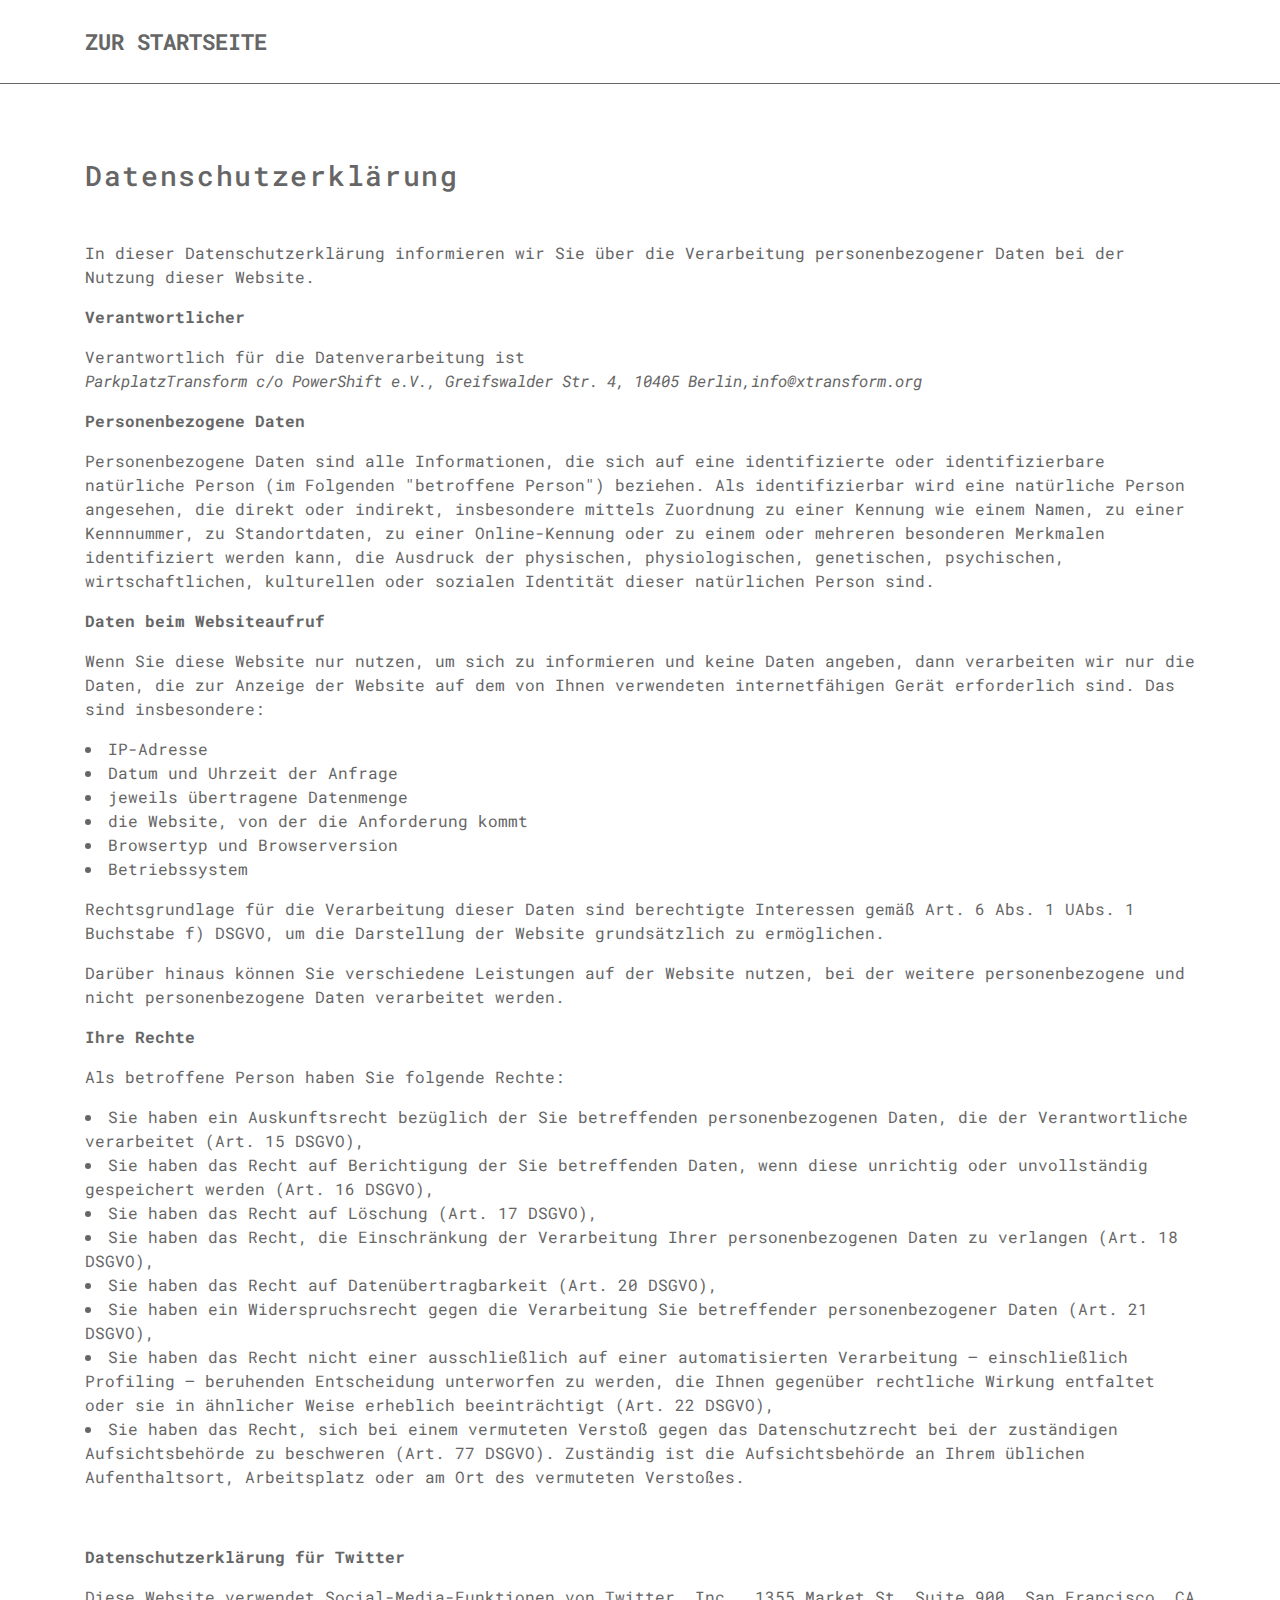
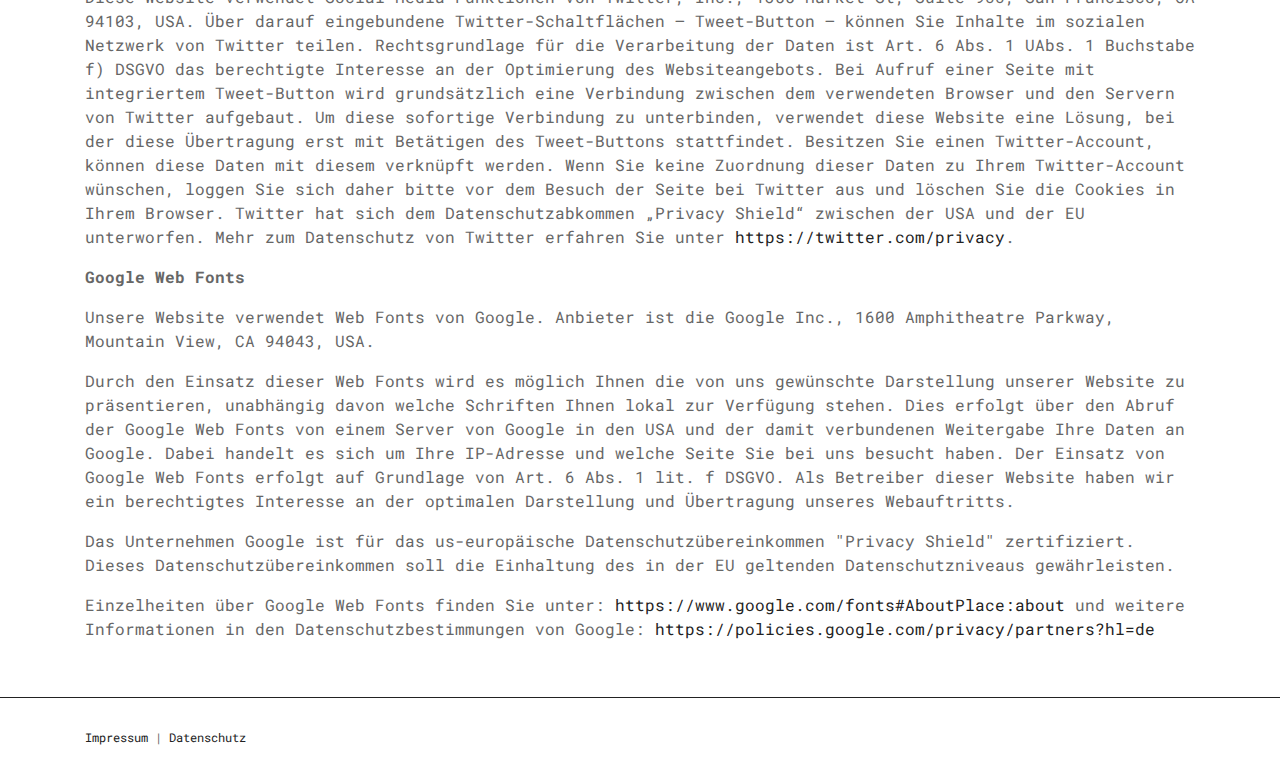
<file: datenschutz.html>
<!DOCTYPE html>
<html lang="en">

<head>
  <meta charset="UTF-8">
  <meta name="viewport" content="width=device-width, initial-scale=1.0">
  <meta http-equiv="X-UA-Compatible" content="ie=edge">
  <title>Parkplatz_transform</title>

  <link href="https://fonts.googleapis.com/css?family=Open+Sans:400,700|Roboto+Mono:400,700&display=swap" rel="stylesheet">

  <script type="text/javascript" src="js/modernizr.custom.js"></script>
  <!-- Bootstrap -->
  <link rel="stylesheet" type="text/css" href="css/bootstrap.css">
  <!-- Stylesheet
    ================================================== -->
  <link rel="stylesheet" type="text/css" href="css/style.css">
  <link rel="stylesheet" type="text/css" href="css/responsive.css">

  <link rel="stylesheet" href="https://use.fontawesome.com/releases/v5.6.3/css/all.css" integrity="sha384-UHRtZLI+pbxtHCWp1t77Bi1L4ZtiqrqD80Kn4Z8NTSRyMA2Fd33n5dQ8lWUE00s/" crossorigin="anonymous">
  <!-- Favicons
    ================================================== -->
  <link rel="apple-touch-icon" sizes="57x57" href="apple-icon-57x57.png">
  <link rel="apple-touch-icon" sizes="60x60" href="apple-icon-60x60.png">
  <link rel="apple-touch-icon" sizes="72x72" href="apple-icon-72x72.png">
  <link rel="apple-touch-icon" sizes="76x76" href="apple-icon-76x76.png">
  <link rel="apple-touch-icon" sizes="114x114" href="apple-icon-114x114.png">
  <link rel="apple-touch-icon" sizes="120x120" href="apple-icon-120x120.png">
  <link rel="apple-touch-icon" sizes="144x144" href="apple-icon-144x144.png">
  <link rel="apple-touch-icon" sizes="152x152" href="apple-icon-152x152.png">
  <link rel="apple-touch-icon" sizes="180x180" href="apple-icon-180x180.png">
  <link rel="icon" type="image/png" sizes="192x192" href="android-icon-192x192.png">
  <link rel="icon" type="image/png" sizes="32x32" href="favicon-32x32.png">
  <link rel="icon" type="image/png" sizes="96x96" href="favicon-96x96.png">
  <link rel="icon" type="image/png" sizes="16x16" href="favicon-16x16.png">

  <meta name="msapplication-TileColor" content="#ffffff">
  <meta name="msapplication-TileImage" content="ms-icon-144x144.png">
  <meta name="theme-color" content="#ffffff">


</head>

<body class="has-navbar">
  <!-- Navigation
  ==========================================-->
  <nav id="tmpl-menu" class="navbar navbar-expand-lg navbar-light fixed-top navbar-default">
    <div class="container">
      <!-- Brand and toggle get grouped for better mobile display -->

      <a class="navbar-brand" href="index.html"><i class="fa fa-arrow-left"></i> Zur Startseite</a>
      <button class="navbar-toggler" type="button" data-toggle="collapse" data-target="#pt-navbar-collapse-1" aria-controls="pt-navbar-collapse-1" aria-expanded="false" aria-label="Toggle navigation">
        <span class="navbar-toggler-icon"></span>
      </button>



      <!-- Collect the nav links, forms, and other content for toggling -->
      <div class="collapse navbar-collapse" id="pt-navbar-collapse-1">
      </div><!-- /.navbar-collapse -->
    </div><!-- /.container-fluid -->
  </nav>
  <!-- Datenschutz
    ==========================================-->
  <div class="tmpl">
    <div class="container mt-5">

      <h1 class="h3 mb-5">Datenschutzerklärung</h1>
      <p>In dieser Datenschutzerklärung informieren wir Sie über die Verarbeitung personenbezogener Daten bei der Nutzung dieser Website.</p>
      <p><strong>Verantwortlicher</strong></p>
      <p>Verantwortlich für die Datenverarbeitung ist<br><em> ParkplatzTransform c/o PowerShift e.V., Greifswalder Str. 4, 10405 Berlin,info@xtransform.org</em></p>
      <p><strong>Personenbezogene Daten</strong></p>
      <p>Personenbezogene Daten sind alle Informationen, die sich auf eine identifizierte oder identifizierbare natürliche Person (im Folgenden "betroffene Person") beziehen. Als identifizierbar wird eine natürliche Person angesehen, die direkt
        oder indirekt, insbesondere mittels Zuordnung zu einer Kennung wie einem Namen, zu einer Kennnummer, zu Standortdaten, zu einer Online-Kennung oder zu einem oder mehreren besonderen Merkmalen identifiziert werden kann, die Ausdruck der
        physischen, physiologischen, genetischen, psychischen, wirtschaftlichen, kulturellen oder sozialen Identität dieser natürlichen Person sind.</p>
      <p><strong>Daten beim Websiteaufruf</strong></p>
      <p>Wenn Sie diese Website nur nutzen, um sich zu informieren und keine Daten angeben, dann verarbeiten wir nur die Daten, die zur Anzeige der Website auf dem von Ihnen verwendeten internetfähigen Gerät erforderlich sind. Das sind
        insbesondere:</p>
      <ul>
        <li>IP-Adresse</li>
        <li>Datum und Uhrzeit der Anfrage</li>
        <li>jeweils übertragene Datenmenge</li>
        <li>die Website, von der die Anforderung kommt</li>
        <li>Browsertyp und Browserversion</li>
        <li>Betriebssystem</li>
      </ul>
      <p>Rechtsgrundlage für die Verarbeitung dieser Daten sind berechtigte Interessen gemäß Art. 6 Abs. 1 UAbs. 1 Buchstabe f) DSGVO, um die Darstellung der Website grundsätzlich zu ermöglichen.</p>
      <p>Darüber hinaus können Sie verschiedene Leistungen auf der Website nutzen, bei der weitere personenbezogene und nicht personenbezogene Daten verarbeitet werden.</p>
      <p><strong>Ihre Rechte</strong></p>
      <p>Als betroffene Person haben Sie folgende Rechte:</p>
      <ul>
        <li>Sie haben ein Auskunftsrecht bezüglich der Sie betreffenden personenbezogenen Daten, die der Verantwortliche verarbeitet (Art. 15 DSGVO),</li>
        <li>Sie haben das Recht auf Berichtigung der Sie betreffenden Daten, wenn diese unrichtig oder unvollständig gespeichert werden (Art. 16 DSGVO),</li>
        <li>Sie haben das Recht auf Löschung (Art. 17 DSGVO),</li>
        <li>Sie haben das Recht, die Einschränkung der Verarbeitung Ihrer personenbezogenen Daten zu verlangen (Art. 18 DSGVO),</li>
        <li>Sie haben das Recht auf Datenübertragbarkeit (Art. 20 DSGVO),</li>
        <li>Sie haben ein Widerspruchsrecht gegen die Verarbeitung Sie betreffender personenbezogener Daten (Art. 21 DSGVO),</li>
        <li>Sie haben das Recht nicht einer ausschließlich auf einer automatisierten Verarbeitung – einschließlich Profiling – beruhenden Entscheidung unterworfen zu werden, die Ihnen gegenüber rechtliche Wirkung entfaltet oder sie in ähnlicher
          Weise erheblich beeinträchtigt (Art. 22 DSGVO),</li>
        <li>Sie haben das Recht, sich bei einem vermuteten Verstoß gegen das Datenschutzrecht bei der zuständigen Aufsichtsbehörde zu beschweren (Art. 77 DSGVO). Zuständig ist die Aufsichtsbehörde an Ihrem üblichen Aufenthaltsort, Arbeitsplatz oder
          am Ort des vermuteten Verstoßes.</li>
      </ul>
      <p><br></p>
      </p><p><strong>Datenschutzerklärung für Twitter</strong></p><p>Diese Website verwendet Social-Media-Funktionen von Twitter, Inc., 1355 Market St, Suite 900, San Francisco, CA 94103, USA. Über darauf eingebundene Twitter-Schaltflächen –
        Tweet-Button – können Sie Inhalte im sozialen Netzwerk von Twitter teilen. Rechtsgrundlage für die Verarbeitung der Daten ist Art. 6 Abs. 1 UAbs. 1 Buchstabe f) DSGVO das berechtigte Interesse an der Optimierung des Websiteangebots. Bei
        Aufruf einer Seite mit integriertem Tweet-Button wird grundsätzlich eine Verbindung zwischen dem verwendeten Browser und den Servern von Twitter aufgebaut. Um diese sofortige Verbindung zu unterbinden, verwendet diese Website eine Lösung, bei
        der diese Übertragung erst mit Betätigen des Tweet-Buttons stattfindet. Besitzen Sie einen Twitter-Account, können diese Daten mit diesem verknüpft werden. Wenn Sie keine Zuordnung dieser Daten zu Ihrem Twitter-Account wünschen, loggen Sie
        sich daher bitte vor dem Besuch der Seite bei Twitter aus und löschen Sie die Cookies in Ihrem Browser. Twitter hat sich dem Datenschutzabkommen „Privacy Shield“ zwischen der USA und der EU unterworfen. Mehr zum Datenschutz von Twitter
        erfahren Sie unter <a href="https://twitter.com/privacy">https://twitter.com/privacy</a>.</p>

      <p><strong>Google Web Fonts</strong></p>
      <p>Unsere Website verwendet Web Fonts von Google. Anbieter ist die Google Inc., 1600 Amphitheatre Parkway, Mountain View, CA 94043, USA.</p>
      <p>Durch den Einsatz dieser Web Fonts wird es möglich Ihnen die von uns gewünschte Darstellung unserer Website zu präsentieren, unabhängig davon welche Schriften Ihnen lokal zur Verfügung stehen. Dies erfolgt über den Abruf der Google Web Fonts
        von einem Server von Google in den USA und der damit verbundenen Weitergabe Ihre Daten an Google. Dabei handelt es sich um Ihre IP-Adresse und welche Seite Sie bei uns besucht haben. Der Einsatz von Google Web Fonts erfolgt auf Grundlage von
        Art. 6 Abs. 1 lit. f DSGVO. Als Betreiber dieser Website haben wir ein berechtigtes Interesse an der optimalen Darstellung und Übertragung unseres Webauftritts.</p>
      <p>Das Unternehmen Google ist für das us-europäische Datenschutzübereinkommen "Privacy Shield" zertifiziert. Dieses Datenschutzübereinkommen soll die Einhaltung des in der EU geltenden Datenschutzniveaus gewährleisten.</p>
      <p>Einzelheiten über Google Web Fonts finden Sie unter: <a href="https://www.google.com/fonts#AboutPlace:about">https://www.google.com/fonts#AboutPlace:about</a> und weitere Informationen in den Datenschutzbestimmungen von Google: <a
          href="https://policies.google.com/privacy/partners?hl=de">https://policies.google.com/privacy/partners?hl=de</a></p>
    </div>
  </div>
  <nav id="footer">
    <div class="container">
      <div class="pull-left fnav">
        <p><a href="impressum.html">Impressum</a> | <a href="datenschutz.html">Datenschutz</a></p>
      </div>
      <div class="pull-right fnav">
        <ul class="footer-social">
        </ul>
      </div>
    </div>
  </nav>
  <!-- vuejs -->
  <script type="text/javascript" src="js/vue.js"></script>
  <script type="text/javascript" src="js/vue-resource.js"></script>
  <script type="text/javascript" src="js/vue-router.js"></script>
  <!-- jQuery (necessary for Bootstrap's JavaScript plugins) -->
  <script src="https://ajax.googleapis.com/ajax/libs/jquery/1.11.1/jquery.min.js"></script>
  <script type="text/javascript" src="js/jquery.1.11.1.js"></script>
  <!-- Include all compiled plugins (below), or include individual files as needed -->
  <script type="text/javascript" src="js/bootstrap.js"></script>
  <script type="text/javascript" src="js/SmoothScroll.js"></script>
  <script type="text/javascript" src="js/jquery.isotope.js"></script>
  <script type="text/javascript" src="js/app.js"></script>

  <!-- Javascripts
================================================== -->
  <script type="text/javascript" src="js/main.js"></script>
  <!-- <script type="text/javascript">
$(function() {
  $('[data-toggle="tooltip"]')
    .tooltip({
      html: true
    });
})
</script> -->
</body>

</html>
</file>
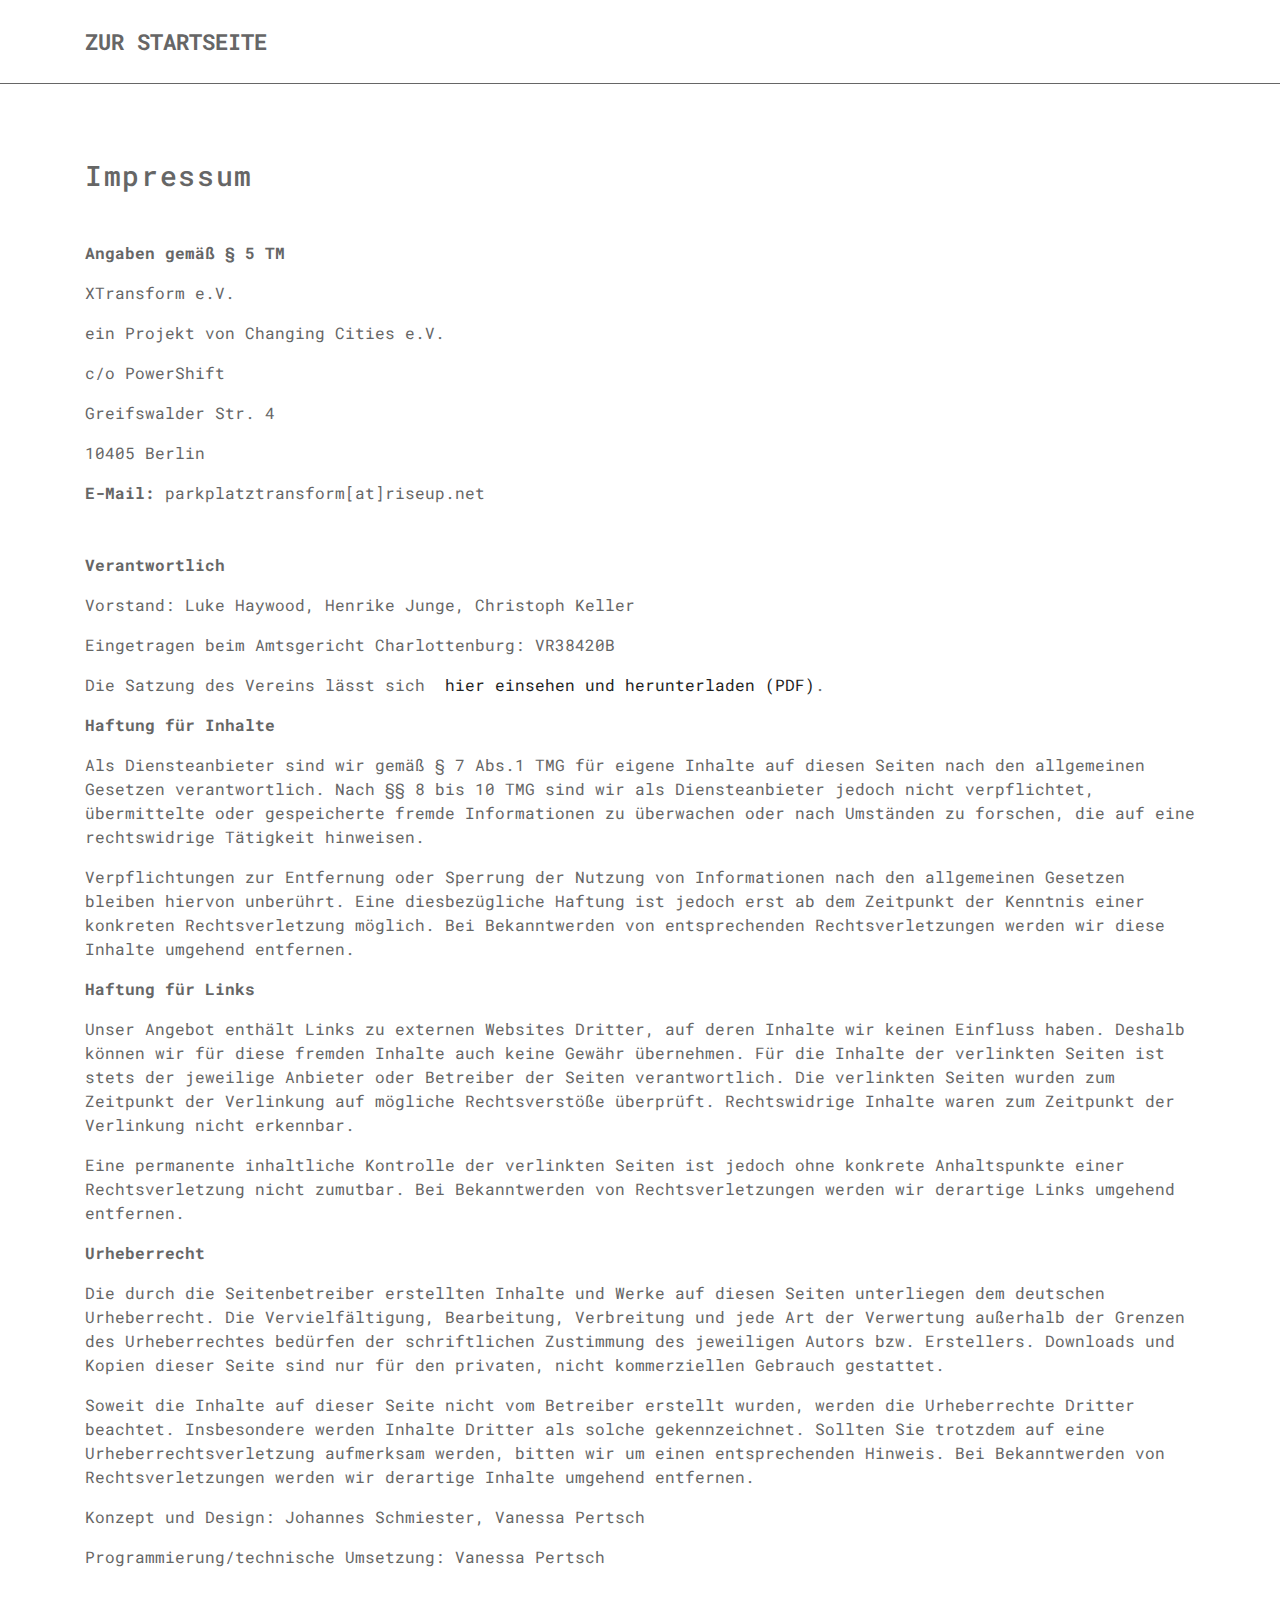
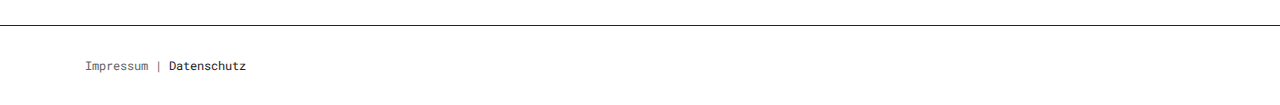
<file: impressum.html>
<!DOCTYPE html>
<html lang="en">
  <head>
    <meta charset="UTF-8" />
    <meta name="viewport" content="width=device-width, initial-scale=1.0" />
    <meta http-equiv="X-UA-Compatible" content="ie=edge" />
    <title>Parkplatz_transform</title>

    <link
      href="https://fonts.googleapis.com/css?family=Open+Sans:400,700|Roboto+Mono:400,700&display=swap"
      rel="stylesheet"
    />

    <script type="text/javascript" src="js/modernizr.custom.js"></script>
    <!-- Bootstrap -->
    <link rel="stylesheet" type="text/css" href="css/bootstrap.css" />
    <!-- Stylesheet
    ================================================== -->
    <link rel="stylesheet" type="text/css" href="css/style.css" />
    <link rel="stylesheet" type="text/css" href="css/responsive.css" />

    <link
      rel="stylesheet"
      href="https://use.fontawesome.com/releases/v5.6.3/css/all.css"
      integrity="sha384-UHRtZLI+pbxtHCWp1t77Bi1L4ZtiqrqD80Kn4Z8NTSRyMA2Fd33n5dQ8lWUE00s/"
      crossorigin="anonymous"
    />
    <!-- Favicons
    ================================================== -->
    <link rel="apple-touch-icon" sizes="57x57" href="apple-icon-57x57.png" />
    <link rel="apple-touch-icon" sizes="60x60" href="apple-icon-60x60.png" />
    <link rel="apple-touch-icon" sizes="72x72" href="apple-icon-72x72.png" />
    <link rel="apple-touch-icon" sizes="76x76" href="apple-icon-76x76.png" />
    <link
      rel="apple-touch-icon"
      sizes="114x114"
      href="apple-icon-114x114.png"
    />
    <link
      rel="apple-touch-icon"
      sizes="120x120"
      href="apple-icon-120x120.png"
    />
    <link
      rel="apple-touch-icon"
      sizes="144x144"
      href="apple-icon-144x144.png"
    />
    <link
      rel="apple-touch-icon"
      sizes="152x152"
      href="apple-icon-152x152.png"
    />
    <link
      rel="apple-touch-icon"
      sizes="180x180"
      href="apple-icon-180x180.png"
    />
    <link
      rel="icon"
      type="image/png"
      sizes="192x192"
      href="android-icon-192x192.png"
    />
    <link rel="icon" type="image/png" sizes="32x32" href="favicon-32x32.png" />
    <link rel="icon" type="image/png" sizes="96x96" href="favicon-96x96.png" />
    <link rel="icon" type="image/png" sizes="16x16" href="favicon-16x16.png" />
    <meta name="msapplication-TileColor" content="#ffffff" />
    <meta name="msapplication-TileImage" content="ms-icon-144x144.png" />
    <meta name="theme-color" content="#ffffff" />
  </head>

  <body class="has-navbar">
    <!-- Navigation
  ==========================================-->
    <nav
      id="tmpl-menu"
      class="navbar navbar-expand-lg navbar-light fixed-top navbar-default"
    >
      <div class="container">
        <!-- Brand and toggle get grouped for better mobile display -->

        <a class="navbar-brand" href="index.html"
          ><i class="fa fa-arrow-left"></i> Zur Startseite</a
        >
        <button
          class="navbar-toggler"
          type="button"
          data-toggle="collapse"
          data-target="#pt-navbar-collapse-1"
          aria-controls="pt-navbar-collapse-1"
          aria-expanded="false"
          aria-label="Toggle navigation"
        >
          <span class="navbar-toggler-icon"></span>
        </button>

        <!-- Collect the nav links, forms, and other content for toggling -->
        <div class="collapse navbar-collapse" id="pt-navbar-collapse-1"></div>
        <!-- /.navbar-collapse -->
      </div>
      <!-- /.container-fluid -->
    </nav>
    <!-- Datenschutz
    ==========================================-->
    <div class="tmpl">
      <div class="container mt-5">
        <h1 class="h3 mb-5">Impressum</h1>
        <p><strong>Angaben gemäß § 5 TM</strong></p>
        <p>XTransform e.V.</p>
        <p>ein Projekt von Changing Cities e.V.</p>
        <p>c/o PowerShift</p>
        <p>Greifswalder Str. 4</p>
        <p>10405 Berlin</p>
        <p><strong>E-Mail:</strong> parkplatztransform[at]riseup.net</p>
      </div>
      <div class="container mt-5">
        <p><strong>Verantwortlich</strong></p>
        <p>Vorstand: Luke Haywood, Henrike Junge, Christoph Keller</p>
        <p>Eingetragen beim Amtsgericht Charlottenburg: VR38420B</p>
        <p>
          Die Satzung des Vereins lässt sich <a
            href="images/Satzung-X-Tranform.pdf"
          >
            hier einsehen und herunterladen (PDF)</a
          >.
        </p>

        <p><strong>Haftung für Inhalte</strong></p>

        <p>
          Als Diensteanbieter sind wir gemäß § 7 Abs.1 TMG für eigene Inhalte
          auf diesen Seiten nach den allgemeinen Gesetzen verantwortlich. Nach
          §§ 8 bis 10 TMG sind wir als Diensteanbieter jedoch nicht
          verpflichtet, übermittelte oder gespeicherte fremde Informationen zu
          überwachen oder nach Umständen zu forschen, die auf eine rechtswidrige
          Tätigkeit hinweisen.
        </p>
        <p>
          Verpflichtungen zur Entfernung oder Sperrung der Nutzung von
          Informationen nach den allgemeinen Gesetzen bleiben hiervon unberührt.
          Eine diesbezügliche Haftung ist jedoch erst ab dem Zeitpunkt der
          Kenntnis einer konkreten Rechtsverletzung möglich. Bei Bekanntwerden
          von entsprechenden Rechtsverletzungen werden wir diese Inhalte
          umgehend entfernen.
        </p>

        <p><strong>Haftung für Links </strong></p>
        <p>
          Unser Angebot enthält Links zu externen Websites Dritter, auf deren
          Inhalte wir keinen Einfluss haben. Deshalb können wir für diese
          fremden Inhalte auch keine Gewähr übernehmen. Für die Inhalte der
          verlinkten Seiten ist stets der jeweilige Anbieter oder Betreiber der
          Seiten verantwortlich. Die verlinkten Seiten wurden zum Zeitpunkt der
          Verlinkung auf mögliche Rechtsverstöße überprüft. Rechtswidrige
          Inhalte waren zum Zeitpunkt der Verlinkung nicht erkennbar.
        </p>
        <p>
          Eine permanente inhaltliche Kontrolle der verlinkten Seiten ist jedoch
          ohne konkrete Anhaltspunkte einer Rechtsverletzung nicht zumutbar. Bei
          Bekanntwerden von Rechtsverletzungen werden wir derartige Links
          umgehend entfernen.
        </p>

        <p><strong>Urheberrecht</strong></p>

        <p>
          Die durch die Seitenbetreiber erstellten Inhalte und Werke auf diesen
          Seiten unterliegen dem deutschen Urheberrecht. Die Vervielfältigung,
          Bearbeitung, Verbreitung und jede Art der Verwertung außerhalb der
          Grenzen des Urheberrechtes bedürfen der schriftlichen Zustimmung des
          jeweiligen Autors bzw. Erstellers. Downloads und Kopien dieser Seite
          sind nur für den privaten, nicht kommerziellen Gebrauch gestattet.
        </p>
        <p>
          Soweit die Inhalte auf dieser Seite nicht vom Betreiber erstellt
          wurden, werden die Urheberrechte Dritter beachtet. Insbesondere werden
          Inhalte Dritter als solche gekennzeichnet. Sollten Sie trotzdem auf
          eine Urheberrechtsverletzung aufmerksam werden, bitten wir um einen
          entsprechenden Hinweis. Bei Bekanntwerden von Rechtsverletzungen
          werden wir derartige Inhalte umgehend entfernen.
        </p>

        <hr />
        <p>Konzept und Design: Johannes Schmiester, Vanessa Pertsch</p>
        <p>Programmierung/technische Umsetzung: Vanessa Pertsch</p>
      </div>
    </div>
    <nav id="footer">
      <div class="container">
        <div class="pull-left fnav">
          <p>
            <a href="impressum.html"></a>Impressum |
            <a href="datenschutz.html">Datenschutz</a>
          </p>
        </div>
        <div class="pull-right fnav">
          <ul class="footer-social"></ul>
        </div>
      </div>
    </nav>
    <!-- vuejs -->
    <script type="text/javascript" src="js/vue.js"></script>
    <script type="text/javascript" src="js/vue-resource.js"></script>
    <script type="text/javascript" src="js/vue-router.js"></script>
    <!-- jQuery (necessary for Bootstrap's JavaScript plugins) -->
    <script src="https://ajax.googleapis.com/ajax/libs/jquery/1.11.1/jquery.min.js"></script>
    <script type="text/javascript" src="js/jquery.1.11.1.js"></script>
    <!-- Include all compiled plugins (below), or include individual files as needed -->
    <script type="text/javascript" src="js/bootstrap.js"></script>
    <script type="text/javascript" src="js/SmoothScroll.js"></script>
    <script type="text/javascript" src="js/jquery.isotope.js"></script>
    <script type="text/javascript" src="js/app.js"></script>

    <!-- Javascripts
================================================== -->
    <script type="text/javascript" src="js/main.js"></script>
    <!-- <script type="text/javascript">
$(function() {
  $('[data-toggle="tooltip"]')
    .tooltip({
      html: true
    });
})
</script> -->
  </body>
</html>
</file>
<file: css/style.css>
body, html {
  font-family: 'Roboto Mono', monospace;
  text-rendering: optimizeLegibility !important;
  -webkit-font-smoothing: antialiased !important;
  color: #666666;
  font-size: 16px;
}

h1 {
  font-family: 'Open Sans', sans-serif;
  letter-spacing: normal;
  font-size: 48px;
  letter-spacing: 0.06em;
}

h1 strong {
  font-family: 'Open Sans', sans-serif;
  font-weight: 900;
}

h2 {
  font-family: 'Open Sans', sans-serif;
  text-transform: uppercase;
  line-height: 20px;
  margin: 0;
  color: #666666 !important;
  letter-spacing: 0.06em;
}

h3 {
  font-family: 'Open Sans', sans-serif;
  font-size: 18px;
  font-weight: 900;
}

h4 {
  font-family: 'Open Sans', sans-serif;
  text-transform: uppercase;
  letter-spacing: 0.06em;
}

h5 {
  font-family: 'Open Sans', sans-serif;
  text-transform: uppercase;
  letter-spacing: 0.06em;
  font-weight: 700;
  line-height: 20px;
}

p {
  font-size: 16px;
}

hr {
  border-top: none;
}

p.intro {
  font-size: 18px;
  margin: 12px 0 0;
  line-height: 24px;
}

a {
  color: #222;;
}

a:hover,
a:focus {
  text-decoration: none;
  color: #363636;
}

.clearfix {
  display: inline-block;
}

* html .clearfix {
  height: 1%;
}

.clearfix {
  display: block;
}

ul, ol {
  padding: 0;
  webkit-padding: 0;
  moz-padding: 0;
}

/* Navigation */
#tmpl-menu {
  padding: 20px;
  transition: all 0.8s;
}

#tmpl-menu.navbar-default {
  background-color: #ffffff;
  border-bottom: 1px solid #666666;
}

#tmpl-menu a.navbar-brand {
  text-transform: uppercase;
  font-size: 22px;
  color: #666666;
  font-weight: 900;
}


#tmpl-menu.navbar-default .navbar-nav>li>a,
#tmpl-menu.navbar-inverse .navbar-nav>li>a {
  text-transform: uppercase;
  color: #666666;
  font-size: 16px;
  letter-spacing: 1px;
}

.on {
  background-color: #ffffff !important;
  padding: 0 !important;
}

.logo-image {
  width: 35px;
  height: 35px;
  margin-right: 0.5rem;
  margin-left: 0.5rem;
  overflow: hidden;
  display: inline-block;
}

.nav-link.active,
.nav-link.active:hover,
.nav-link.active:focus {
  color: #222; !important;
  text-decoration: underline;
  background-color: transparent;
  font-weight: 700;
}

.navbar-toggle {
  border-radius: 0;
}

.navbar-default .navbar-toggle:hover,
.navbar-default .navbar-toggle:focus {
  background-color: #cccccc;
  border-color: #cccccc;
}

.navbar-default .navbar-toggle:hover>.icon-bar {
  background-color: #FFF;
}

.nav>li>a {
  position: relative;
  display: block;
  padding: 10px 11px;
}

/* tmpl-Style */

.tmpl {
  width: 100%;
  background: white;
  background-size: cover;
  background-position: right;
  background-repeat: no-repeat;
  padding: 20px 0 40px 0;
  min-height: 400px;
  overflow-wrap: break-word;
  word-wrap: break-word;
}
#tmpl-InfoMaterial{
min-height: 200px;

}

.tmpl-top {
  width: 100%;
  background: white;
  background-size: cover;
  background-position: right;
  background-repeat: no-repeat;
  padding: 80px 0;
  min-height: 400px;
}

.tmpl .overlay {
  width: 100%;
  min-height: 400px;
  background-attachment: fixed;
}

#tmpl-home p.lead {
  color: #222;;
  opacity: 0.7;
}

#tmpl-home .content {
  /* background-image: url("../images/parkplatz_transform.png");
  background-color: white;
  background-position: 85% 65%;
  background-repeat: no-repeat; */
  /* color: black; */
  /* background-size: 200px 200px; */
}

.teaser {
  color: #222;;
  line-height: 32px;
  /* letter-spacing: 0.1em; */
  margin-left: 1rem;
}

.teaser p {
  font-size: 20px;
}

.teaser_headline {
  margin-top: 2rem;
  text-align: center;
}

.teaser_call {
  font-weight: bold;
  font-size: 20px;
}

#tmpl-home h1 {
  text-align: center;
}

.content {
  position: relative;
  padding: 8% 0;
  text-align: left;
}

.color {
  color: #222;;
}

a.fa.fa-angle-down {
  padding: 10px 15px;
  color: #fff;
  border: 2px solid #b4b4b4;
  border-radius: 50%;
  font-size: 24px;
  margin-top: 200px;
  transition: all 0.5s;
}

a.fa.fa-angle-down:hover {
  background: #cccccc;
  color: #ffffff;
  border: 2px solid #cccccc;
}

/* About Section */
.red_bg {
  background-image: linear-gradient(90deg, #ffffff 2%, rgba(143, 8, 8, 0.7) 2%, rgba(143, 8, 8, 0.7) 20%, #ffffff 20%, #ffffff 100%);
}

button.btn.tmpl-btn.btn-default {
  float: right;
  background: #cccccc;
  border: 0;
  border-radius: 0;
  padding: 10px 40px;
  color: #ffffff;
  text-transform: uppercase;
}

.btn:active, .btn.active {
  background-image: none;
  outline: 0;
  -webkit-box-shadow: none;
  box-shadow: none;
}

.btn:focus,
.btn:active:focus,
.btn.active:focus,
.btn.focus,
.btn:active.focus,
.btn.active.focus {
  outline: thin dotted;
  outline: none;
  outline-offset: none;
}

/* Footer */
nav#footer {

  border-top: 1px #222 solid;
  padding: 20px 0 15px 0;
}

nav#footer .fnav {
  vertical-align: middle;
}

ul.footer-social li {
  display: inline-block;
  margin-right: 10px;
}

nav#footer p {
  font-size: 12px;
  margin-top: 10px;
}

#footer i.fa {
  height: 30px;
  width: 30px;
  border: 2px solid #8c8c8c;
  font-size: 20px;
  padding: 4px 5px;
  border-radius: 50%;
  color: #8c8c8c;
  transition: all 0.5s;
}

#footer i.fa:hover {
  background: #cccccc;
  border-color: #cccccc;
  color: #ffffff;
}

body.has-navbar {
  /* tl */
  margin-top: 91px;
}

ul {
  /* tl */
  list-style-position: inside;
}

.navbar-default .navbar-nav>.open>a, .navbar-default .navbar-nav>.open>a:hover, .navbar-default .navbar-nav>.open>a:focus {
  /* tl */
  background-color: #222;
}

.list-group-item:first-child, .list-group-item:last-child {
  border-top-left-radius: 0px;
  border-top-right-radius: 0px;
  border-bottom-right-radius: 0px;
  border-bottom-left-radius: 0px;
}

.inner {
  padding: 2rem;
  margin-right: 8%;
  color: #222;;
}

.inner_contact {
  color: #222;;
  font-weight: bold;
  line-height: 32px;
  letter-spacing: 0.1em;
  font-size: 22px;
  margin-top: 35px;
  margin-left: 17%;
}

/* mehr lesen*/
#summary {
  font-size: 14px;
  line-height: 1.5;
}

#summary p.collapse:not(.show) {
  height: 72px !important;
  overflow: hidden;
  display: -webkit-box;
  -webkit-line-clamp: 0;
  -webkit-box-orient: vertical;
}

#summary p.collapsing {
  min-height: 72px !important;
}

#summary a {
  display: block;
  text-align: right;
}

#summary a.collapsed:after {
  content: '+ Mehr lesen';
}

#summary a:not(.collapsed):after {
  content: '- Weniger lesen';
}

.object-fit_contain {
  margin: 2rem;
  background-color: rgba(0, 0, 0, 0.1);
  object-fit: contain
}

.card {
  color: #222;
  border: none;
}

.card.event {
  /* background-image: linear-gradient(90deg, rgba(143, 8, 8, 0.7) 0%, rgba(143, 8, 8, 0.7) 5%, #ffffff 5%, #ffffff 100%); */
   /* padding-left: 0.75rem; */

  border: 1px solid rgba(34, 34, 34, 0.7);
}

.card.event .card-title{
  color:rgba(143, 8, 8, 1);
}
.card-header {
  /* padding: 0.75rem 1.25rem;
  margin-bottom: 0; */
  background-color: rgba(0, 0, 0, 0.00);
  /* border-top: none;
  border-bottom: none; */
}

.card-footer {
  /* padding: 0.75rem 1.25rem;
  margin-bottom: 0; */
  background-color: rgba(0, 0, 0, 0.00);
  /* border-top: none;
  border-bottom: 1px solid rgba(143, 8, 8, 0.7);  */
}

.event {
  margin: 2.5rem;
}
/* twitter */
.twitter-follow-button {
  vertical-align: bottom;
}

span.cssbox_thumb > img{
  max-width: 100%;
  height: auto;
}

span.cssbox_full > img{
  max-width: 100%;
  height: auto;
}

.anchor{
	visibility: hidden;
	height: 0px !important;
	position: absolute;
	margin: -200px;
}

/* .handler { width: 600px; }
.handler > div { display: inline-block; } */
</file>
<file: css/responsive.css>
@media (max-width: 768px) {
  .content {
    padding: 4% 0 0;
    word-wrap: break-word;
    -webkit-hyphens: auto;
    -ms-hyphens: auto;
    -moz-hyphens: auto;
    hyphens: auto;
  }
  .on {

    padding: 1rem!important;
  }


  .event {
    margin: 0.1rem;
    margin-bottom: 0.5rem;
  }

  #tmpl-home .teaser {
    margin-left: 0;
    margin-top: 2rem;
  }

  .inner {
    margin-right: 0;
    padding: 1rem;
  }

  .inner_contact {
    font-size: 19px;
    margin-left: 4%;
  }

  .teaser p {
    font-size: 19px;
  }

  h1 {
    font-size: 36px;
    letter-spacing: 0.06em;
  }

  p {
    font-size: 14px;
  }

  .object-fit_contain {
    margin: 0.1rem;
    margin-bottom: 0.5rem;
  }

  #summary p.collapse:not(.show) {
    height: 80px !important;
  }

  #summary p.collapsing {
    min-height: 80px !important;
  }
}

@media (max-width: 603px) {
  #tmpl-menu .navbar-brand {
    height: auto;
    margin-right: 0;
  }

  .logo-image {
    display: none;
  }

  label {
    float: none !important
  }

  .pull-left.fnav,
  .pull-right.fnav {
    float: none !important;
    text-align: center;
  }

  .hover-bg .hover-text {
    padding: 12% 10%;
  }
  .anchor{
  visibility: hidden;
  height: 0px !important;
  position: absolute;
  margin: -150px;
}
}

@media (max-width: 360px) {
  .hover-bg .hover-text {
    padding: 22% 10%;
  }
}
</file>
